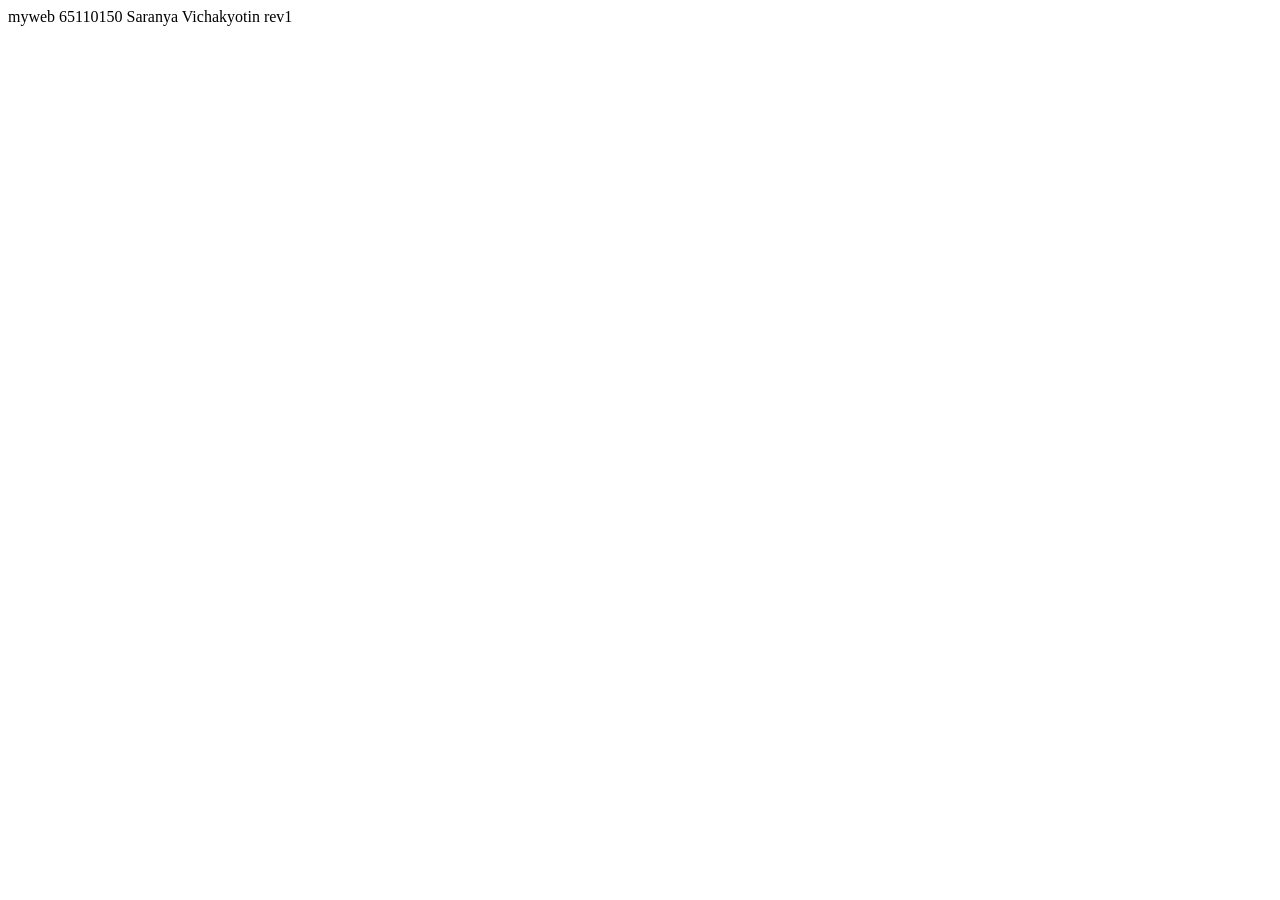
<file: index.html>
<!DOCTYPE html>
<html lang="en">
<head>
    <meta charset="UTF-8">
    <meta name="viewport" content="width=device-width, initial-scale=1.0">
    <title>Document</title>
</head>
<body>
    myweb 65110150 Saranya Vichakyotin rev1
</body>
</html>
</file>
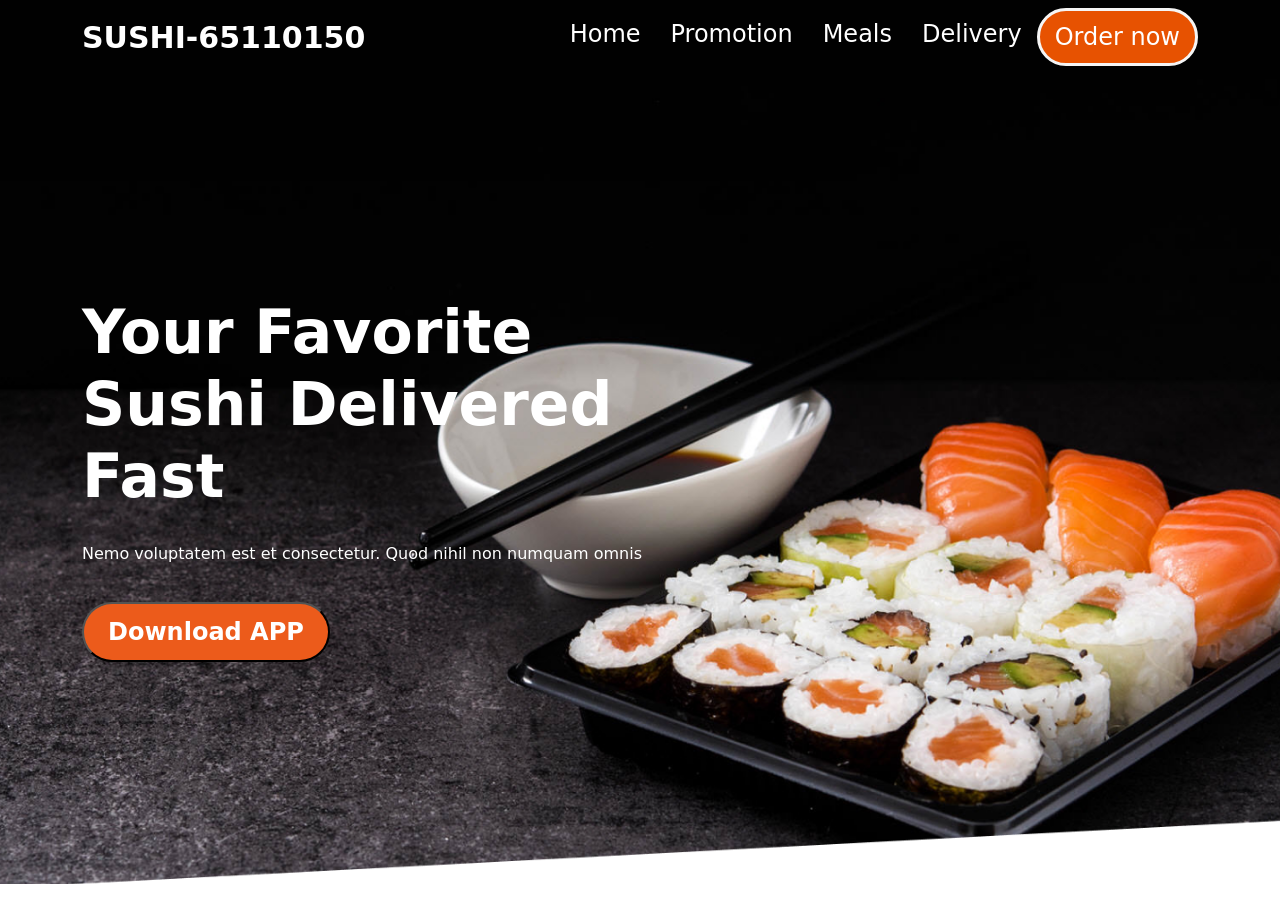
<file: sushi.html>
<!DOCTYPE html>
<html lang="en">
<head>
    <meta charset="UTF-8">
    <meta http-equiv="X-UA-Compatible" content="IE=edge">
    <meta name="viewport" content="width=device-width, initial-scale=1.0">
    <title>Home | Sushi Website</title>
    <!-- <link rel="stylesheet" href="bootstrap/css/bootstrap.min.css"> -->
    <link href="https://cdn.jsdelivr.net/npm/bootstrap@5.0.0-beta1/dist/css/bootstrap.min.css" rel="stylesheet" integrity="sha384-giJF6kkoqNQ00vy+HMDP7azOuL0xtbfIcaT9wjKHr8RbDVddVHyTfAAsrekwKmP1" crossorigin="anonymous">
    <link rel="stylesheet" href="css/custom.css">
</head>
<body>

<nav class="navbar navbar-expand-lg navbar-dark bg-dark">
  <div class="container">
    <a class="navbar-brand" href="#">SUSHI-65110150</a>
    <button class="navbar-toggler" type="button" data-bs-toggle="collapse" data-bs-target="#navbarSupportedContent" aria-controls="navbarSupportedContent" aria-expanded="false" aria-label="Toggle navigation">
      <span class="navbar-toggler-icon"></span>
    </button>
    <div class="collapse navbar-collapse" id="navbarSupportedContent">
      <ul class="navbar-nav ms-auto mb-2 mb-lg-0">
        <li class="nav-item">
          <a class="nav-link active" aria-current="page" href="#">Home</a>
        </li>
        <li class="nav-item">
          <a class="nav-link" href="#">Promotion</a>
        </li>
        <li class="nav-item">
            <a class="nav-link" href="#">Meals</a>
        </li>
        <li class="nav-item">
            <a class="nav-link" href="#">Delivery</a>
          </li>
          <li class="nav-item">
            <a class="nav-link btn-order" href="#">Order now</a>
          </li>
      </ul>
      
    </div>
  </div>
</nav>
<section class="header">
    <div class="header-content">
        <div class="container d-flex align-items-center">
            <div class="head-content">
                <h1>Your Favorite Sushi Delivered Fast</h1>
                <p>Nemo voluptatem est et consectetur. Quod nihil non numquam omnis </p>
                <button class="btn-download">Download APP</button>
            </div>
        </div>
    </div>
</section>
    <!-- <script src="bootstrap/js/bootstrap.min.js"></script> -->
    <script src="https://cdn.jsdelivr.net/npm/bootstrap@5.0.0-beta1/dist/js/bootstrap.bundle.min.js" integrity="sha384-ygbV9kiqUc6oa4msXn9868pTtWMgiQaeYH7/t7LECLbyPA2x65Kgf80OJFdroafW" crossorigin="anonymous"></script>
    <script src="js/main.js"></script>
</body>
</html>
</file>
<file: css/custom.css>
.bg-dark {
    background-color: #010101 !important;
}

.navbar-dark .navbar-nav .nav-link {
    font-size: 24px;
    padding-left: 15px;
    padding-right: 15px;
    color: rgba(255, 255, 255, 1);
}

.navbar-dark .navbar-brand {
    font-size: 30px;
    font-weight: bold;
}

section.header{
    background: url('../assets/images/bg_header.png');
    background-repeat: no-repeat;
    background-size: cover;
    background-position: center center;
}

section.header .header-content .container{
    height: 90vh;
}

.head-content{
    width: 600px;
    color: #fff;
}

.head-content h1{
    font-size: 60px;
    font-weight: bold;
    margin-bottom: 30px;
}

.head-content button{
    background-color: #EC5B1B;

    padding: 10px 24px;
    font-size: 24px;
    font-weight: bold;
    color: #fff;
    border-radius: 30px;
    margin-top: 20px;
}

.customizable{
    margin-top: 80px;
    color: #EC5B1B;
}

.madeorder{
    height: 650px;
    background: url('../assets/images/MadeWithFish.jpg');
    background-size: cover;
    background-repeat: no-repeat;
    opacity: 0.8;
    font-size: 40px;
    color: #fff;
}

.madeorder h1{
    width: 500px;
}

.btn-order 
{   border-radius: 30px;
    border: 3px solid #F5F5F5;
    background: #E75201;
}
</file>
